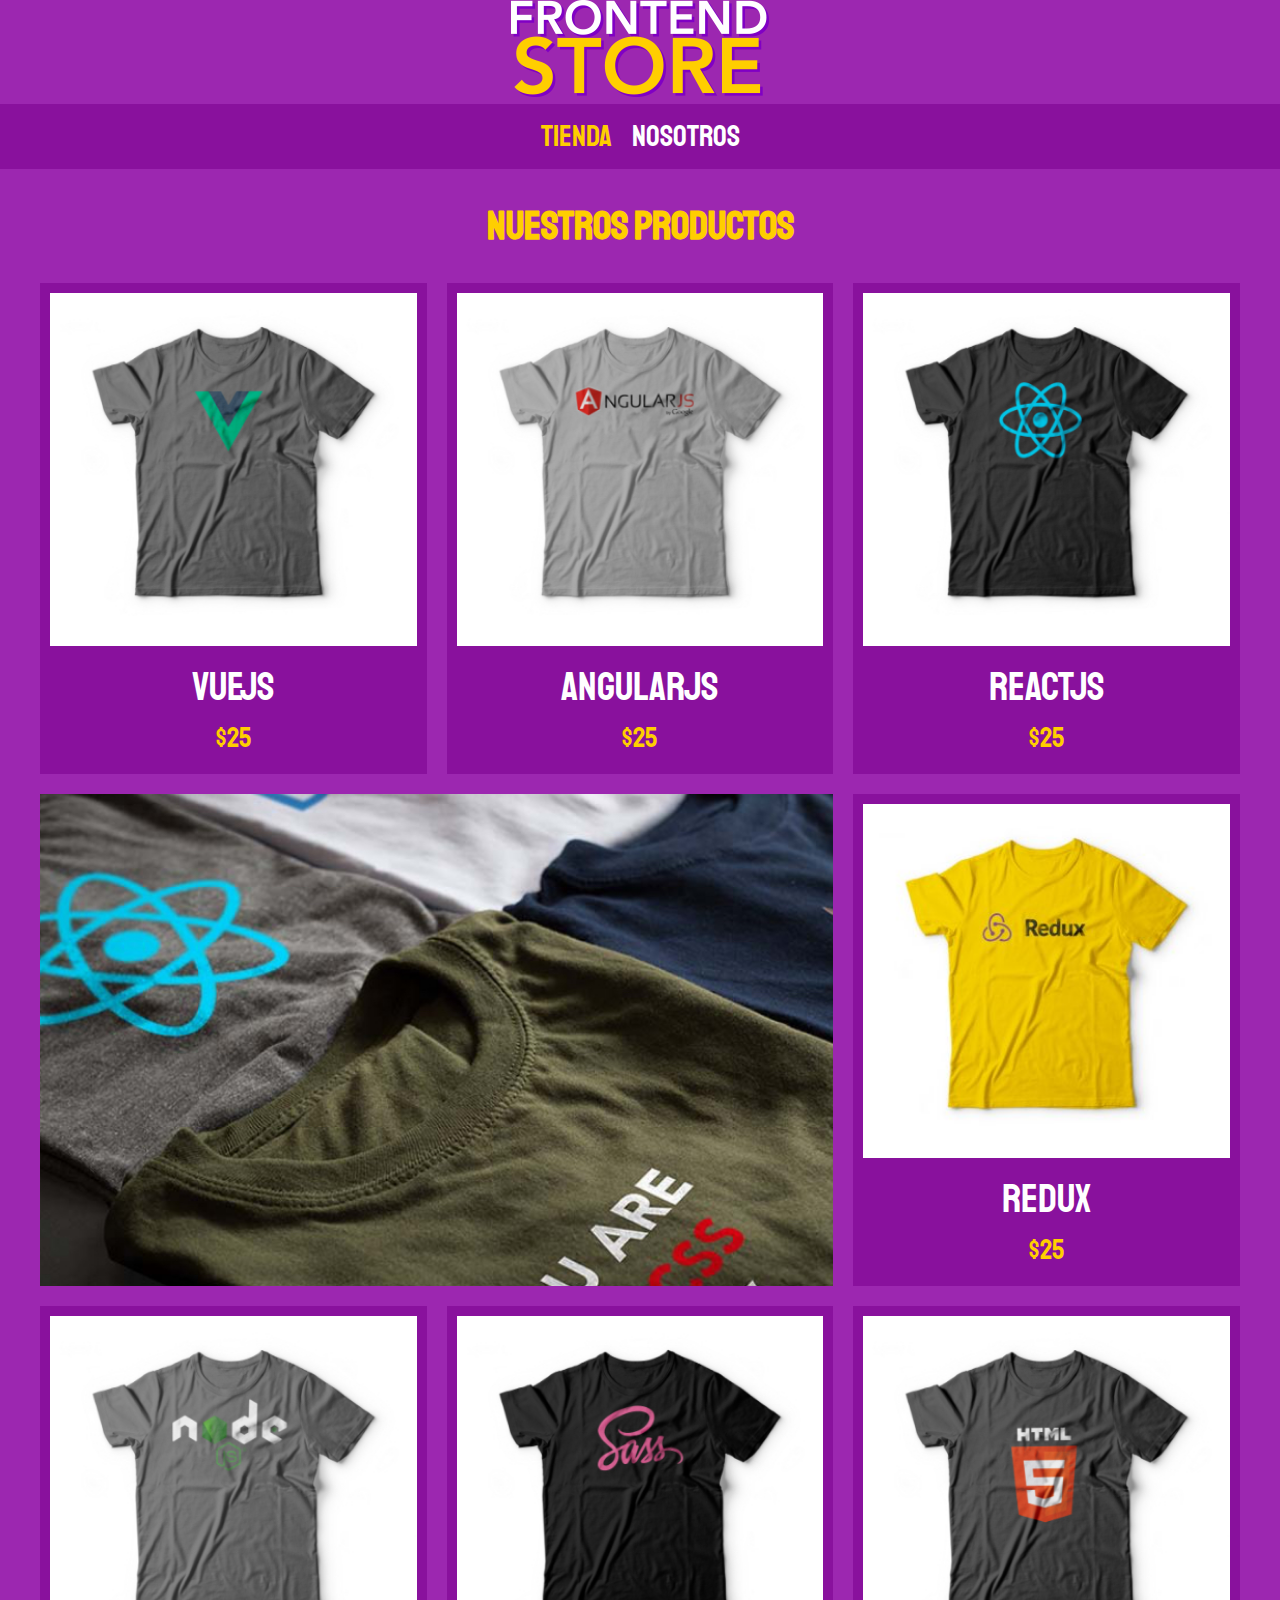
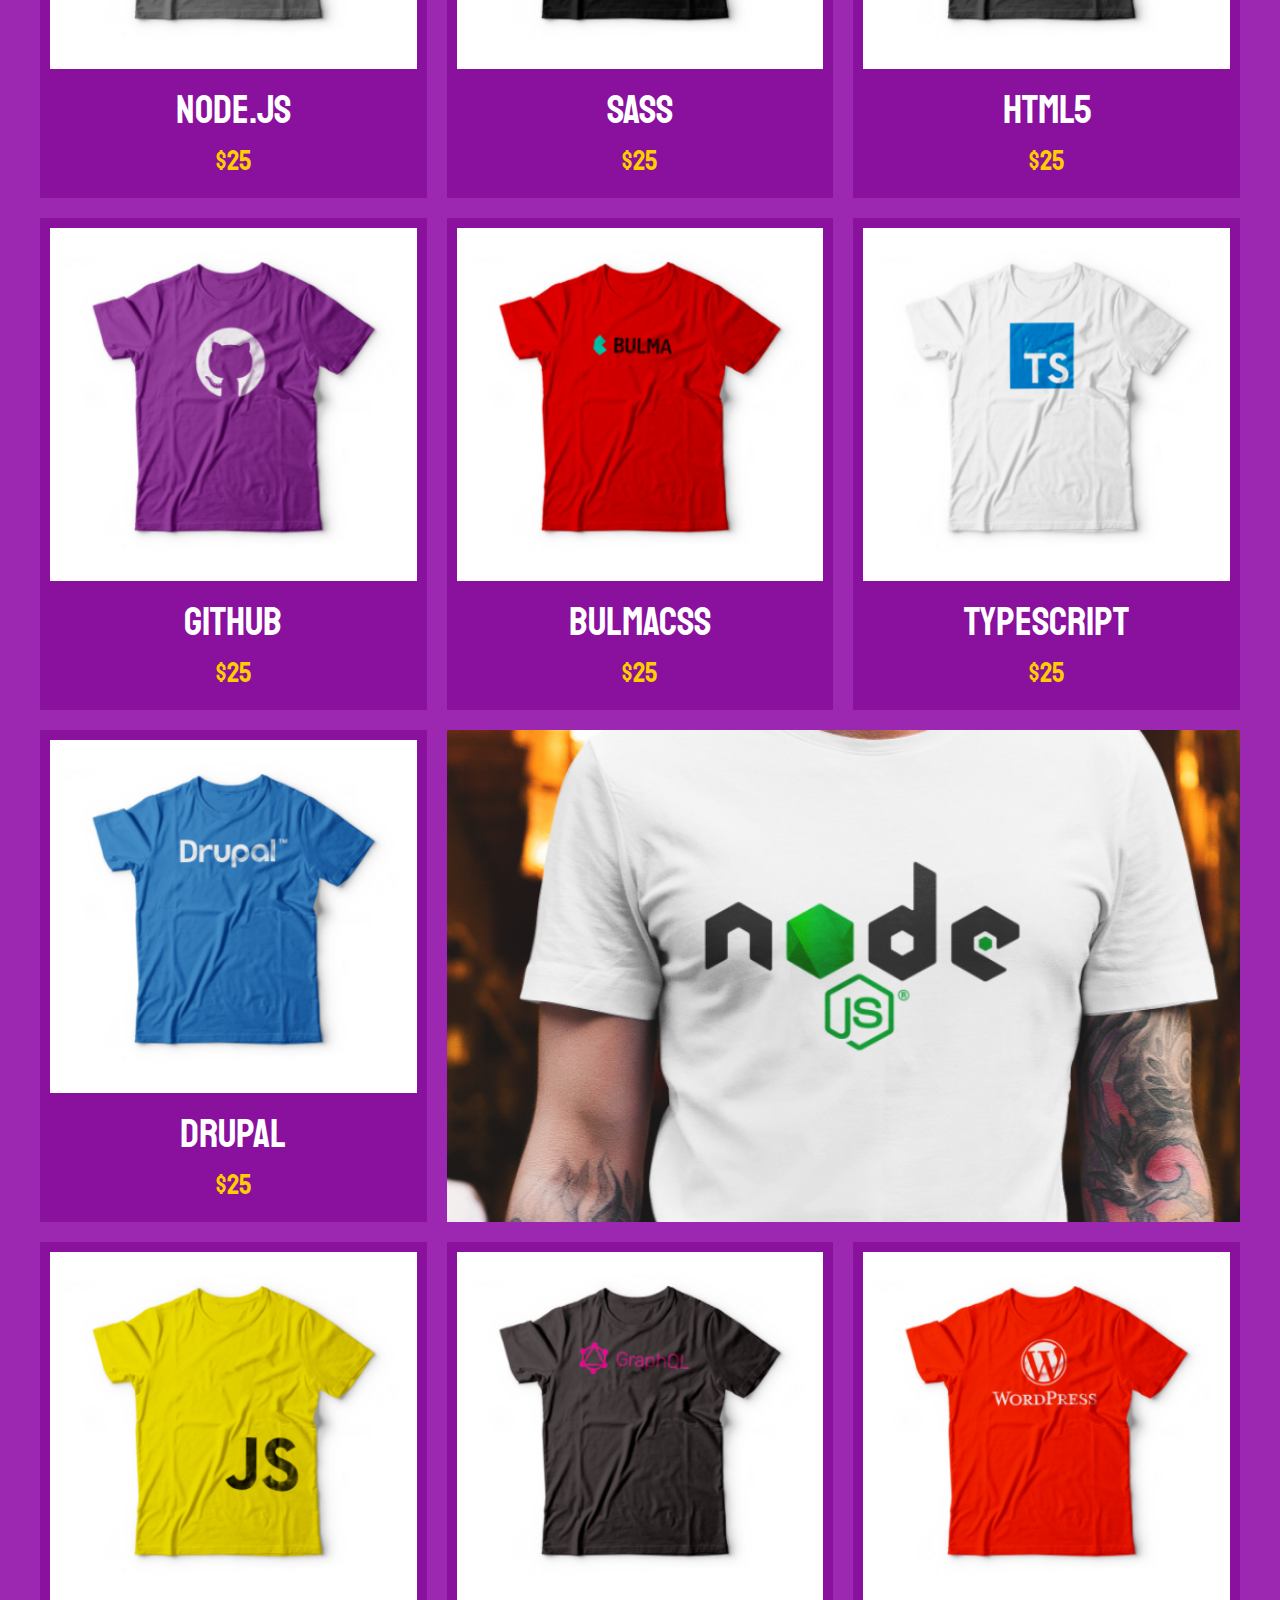
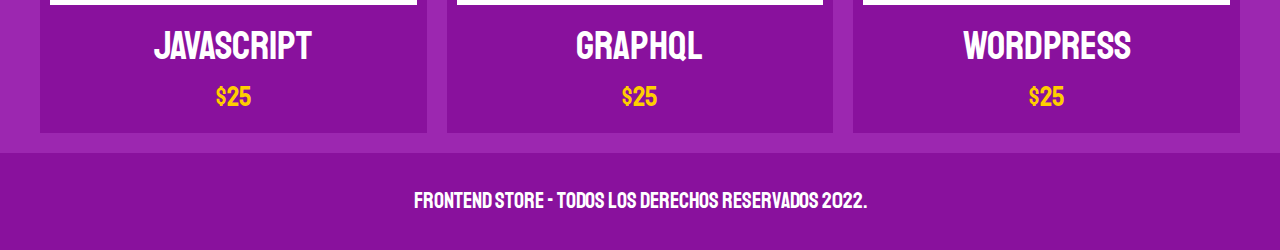
<file: index.html>
<!DOCTYPE html>
<html lang="en">
<head>
    <meta charset="UTF-8">
    <meta http-equiv="X-UA-Compatible" content="IE=edge">
    <meta name="viewport" content="width=device-width, initial-scale=1.0">
    <title>FrontEnd Store</title>
    <link rel="stylesheet" href="css/normalize.css">
    <link rel="preconnect" href="https://fonts.googleapis.com">
    <link rel="preconnect" href="https://fonts.gstatic.com" crossorigin>
    <link href="https://fonts.googleapis.com/css2?family=Staatliches&display=swap" rel="stylesheet">
    <link rel="stylesheet" href="css/style.css">
</head>
<body>
    <header class="header">
        <a href="index.html">
            <img class="hearder__logo" src="img/logo.png" alt="Logotipo">
        </a>
    </header>

    <nav class="navegacion">
        <a class="navegacion__enlace navegacion__enlace--activo" href="index.html">Tienda</a>
        <a class="navegacion__enlace" href="nosotros.html">Nosotros</a>
    </nav>

    <main class="contenedor">
        <h1>Nuestros Productos</h1>

        <div class="grid">
            <div class="producto">
                <a href="producto.html">
                    <img class="producto__imagen" src="img/1.jpg" alt="imagen camisa">
                    <div class="producto__informacion">
                        <p class="producto__nombre">VueJS</p>
                        <p class="producto__precio">$25</p>
                    </div>
                </a>
            </div> <!-- .producto -->

            <div class="producto">
                <a href="producto.html">
                    <img class="producto__imagen" src="img/2.jpg" alt="imagen camisa">
                    <div class="producto__informacion">
                        <p class="producto__nombre">AngularJS</p>
                        <p class="producto__precio">$25</p>
                    </div>
                </a>
            </div> <!-- .producto -->

            <div class="producto">
                <a href="producto.html">
                    <img class="producto__imagen" src="img/3.jpg" alt="imagen camisa">
                    <div class="producto__informacion">
                        <p class="producto__nombre">ReactJS</p>
                        <p class="producto__precio">$25</p>
                    </div>
                </a>
            </div> <!-- .producto -->

            <div class="producto">
                <a href="producto.html">
                    <img class="producto__imagen" src="img/4.jpg" alt="imagen camisa">
                    <div class="producto__informacion">
                        <p class="producto__nombre">Redux</p>
                        <p class="producto__precio">$25</p>
                    </div>
                </a>
            </div> <!-- .producto -->

            <div class="producto">
                <a href="producto.html">
                    <img class="producto__imagen" src="img/5.jpg" alt="imagen camisa">
                    <div class="producto__informacion">
                        <p class="producto__nombre">Node.js</p>
                        <p class="producto__precio">$25</p>
                    </div>
                </a>
            </div> <!-- .producto -->

            <div class="producto">
                <a href="producto.html">
                    <img class="producto__imagen" src="img/6.jpg" alt="imagen camisa">
                    <div class="producto__informacion">
                        <p class="producto__nombre">SASS</p>
                        <p class="producto__precio">$25</p>
                    </div>
                </a>
            </div> <!-- .producto -->

            <div class="producto">
                <a href="producto.html">
                    <img class="producto__imagen" src="img/7.jpg" alt="imagen camisa">
                    <div class="producto__informacion">
                        <p class="producto__nombre">HTML5</p>
                        <p class="producto__precio">$25</p>
                    </div>
                </a>
            </div> <!-- .producto -->

            <div class="producto">
                <a href="producto.html">
                    <img class="producto__imagen" src="img/8.jpg" alt="imagen camisa">
                    <div class="producto__informacion">
                        <p class="producto__nombre">Github</p>
                        <p class="producto__precio">$25</p>
                    </div>
                </a>
            </div> <!-- .producto -->

            <div class="producto">
                <a href="producto.html">
                    <img class="producto__imagen" src="img/9.jpg" alt="imagen camisa">
                    <div class="producto__informacion">
                        <p class="producto__nombre">BulmaCSS</p>
                        <p class="producto__precio">$25</p>
                    </div>
                </a>
            </div> <!-- .producto -->

            <div class="producto">
                <a href="producto.html">
                    <img class="producto__imagen" src="img/10.jpg" alt="imagen camisa">
                    <div class="producto__informacion">
                        <p class="producto__nombre">TypeScript</p>
                        <p class="producto__precio">$25</p>
                    </div>
                </a>
            </div> <!-- .producto -->

            <div class="producto">
                <a href="producto.html">
                    <img class="producto__imagen" src="img/11.jpg" alt="imagen camisa">
                    <div class="producto__informacion">
                        <p class="producto__nombre">Drupal</p>
                        <p class="producto__precio">$25</p>
                    </div>
                </a>
            </div> <!-- .producto -->

            <div class="producto">
                <a href="producto.html">
                    <img class="producto__imagen" src="img/12.jpg" alt="imagen camisa">
                    <div class="producto__informacion">
                        <p class="producto__nombre">JavaScript</p>
                        <p class="producto__precio">$25</p>
                    </div>
                </a>
            </div> <!-- .producto -->

            <div class="producto">
                <a href="producto.html">
                    <img class="producto__imagen" src="img/13.jpg" alt="imagen camisa">
                    <div class="producto__informacion">
                        <p class="producto__nombre">GraphQL</p>
                        <p class="producto__precio">$25</p>
                    </div>
                </a>
            </div> <!-- .producto -->

            <div class="producto">
                <a href="producto.html">
                    <img class="producto__imagen" src="img/14.jpg" alt="imagen camisa">
                    <div class="producto__informacion">
                        <p class="producto__nombre">WordPress</p>
                        <p class="producto__precio">$25</p>
                    </div>
                </a>
            </div> <!-- .producto -->

            <div class="grafico grafico--camisas">
            </div>

            <div class="grafico grafico--node">
            </div>



        </div>
    </main>

    <footer class="footer">
        <p class="footer__texto">FrontEnd Store - Todos los derechos reservados 2022.</p>
    </footer>
</body>
</html>
</file>
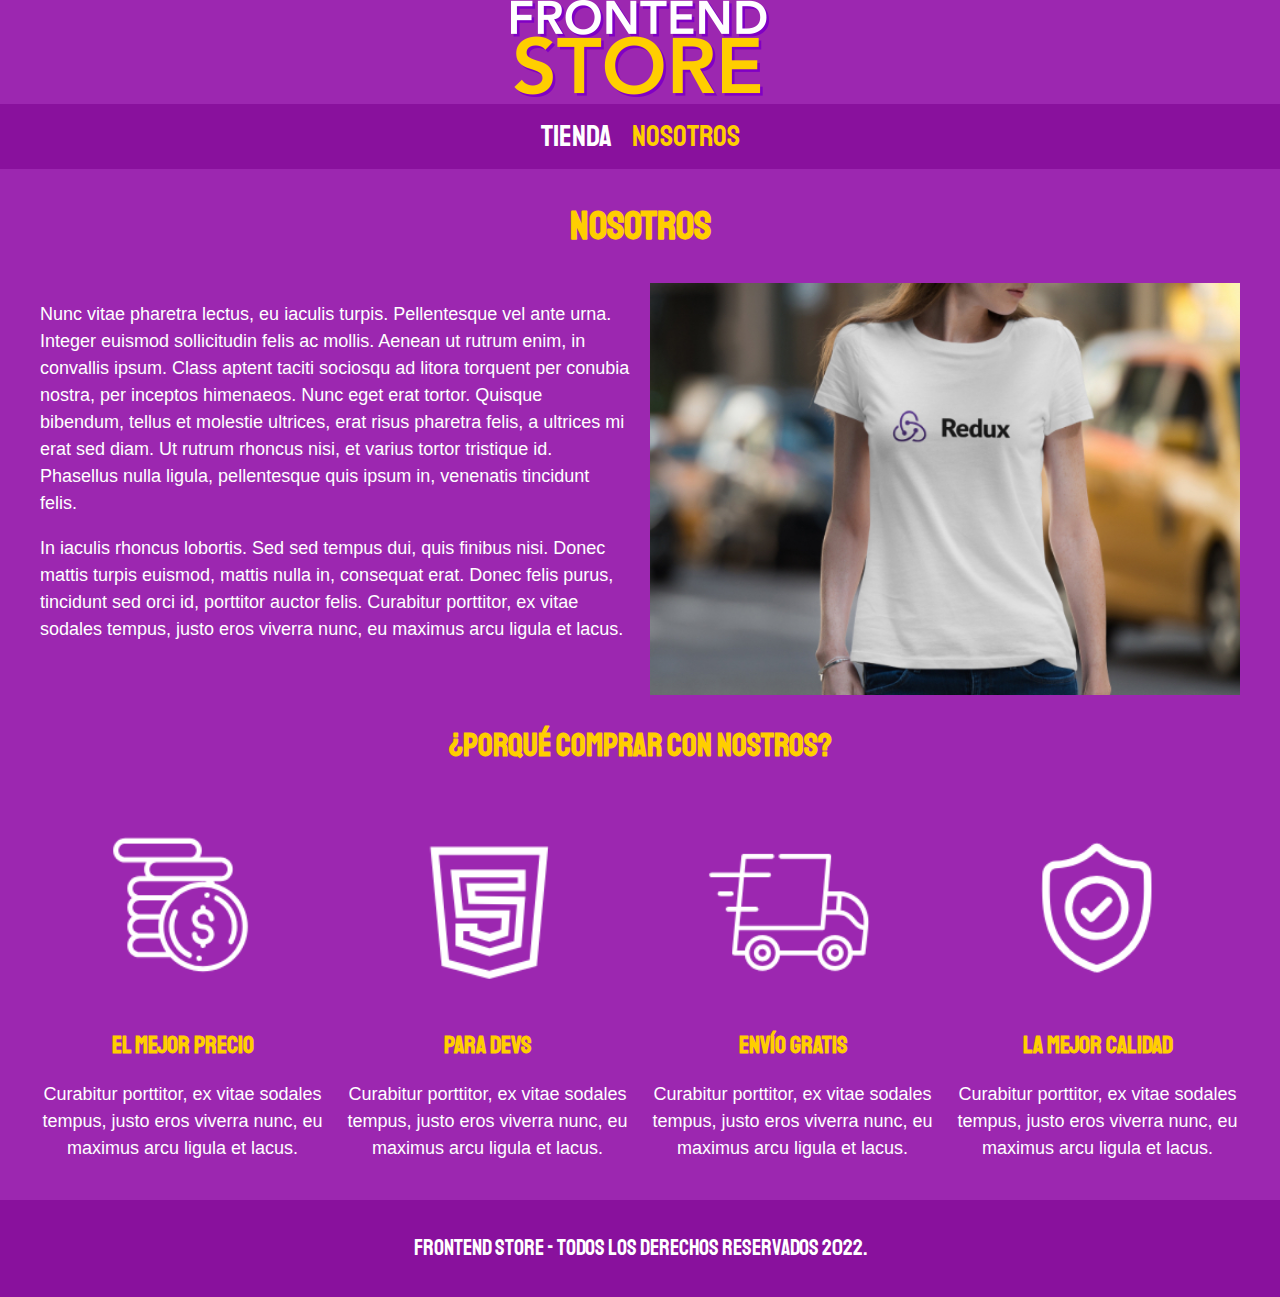
<file: nosotros.html>
<!DOCTYPE html>
<html lang="en">
<head>
    <meta charset="UTF-8">
    <meta http-equiv="X-UA-Compatible" content="IE=edge">
    <meta name="viewport" content="width=device-width, initial-scale=1.0">
    <title>FrontEnd Store</title>
    <link rel="stylesheet" href="css/normalize.css">
    <link rel="preconnect" href="https://fonts.googleapis.com">
    <link rel="preconnect" href="https://fonts.gstatic.com" crossorigin>
    <link href="https://fonts.googleapis.com/css2?family=Staatliches&display=swap" rel="stylesheet">
    <link rel="stylesheet" href="css/style.css">
</head>
<body>
    <header class="header">
        <a href="index.html">
            <img class="hearder__logo" src="img/logo.png" alt="Logotipo">
        </a>
    </header>

    <nav class="navegacion">
        <a class="navegacion__enlace" href="index.html">Tienda</a>
        <a class="navegacion__enlace navegacion__enlace--activo" href="nosotros.html">Nosotros</a>
    </nav>

    <main class="contenedor">
        <h1>Nosotros</h1>

        <div class="nosotros">
            <div class="nosotros__contenido">
                <p>Nunc vitae pharetra lectus, eu iaculis turpis. Pellentesque vel ante urna. Integer euismod sollicitudin felis ac mollis. 
                    Aenean ut rutrum enim, in convallis ipsum. Class aptent taciti sociosqu ad litora torquent per conubia nostra, per inceptos himenaeos. 
                    Nunc eget erat tortor. Quisque bibendum, tellus et molestie ultrices, erat risus pharetra felis, a ultrices mi erat sed diam. 
                    Ut rutrum rhoncus nisi, et varius tortor tristique id. Phasellus nulla ligula, pellentesque quis ipsum in, venenatis tincidunt felis.
                </p>
                <p>In iaculis rhoncus lobortis. Sed sed tempus dui, quis finibus nisi. Donec mattis turpis euismod, mattis nulla in, consequat erat. 
                    Donec felis purus, tincidunt sed orci id, porttitor auctor felis. Curabitur porttitor, ex vitae sodales tempus, justo eros viverra nunc, 
                    eu maximus arcu ligula et lacus. 
                </p>
            </div>
            <img class="nosotros__imagen" src="img/nosotros.jpg" alt=" imagen nostros">
        </div>
    </main>

    <section class="contenedor comprar">
        <h2 class="comprar__titulo">¿Porqué Comprar con nostros?</h2>

        <div class="bloques">
            <div class="bloque">
                <img class="bloque__imagen" src="img/icono_1.png" alt="porque comprar">
                <h3 class="bloque__titulo">El Mejor Precio</h3>
                <p>
                    Curabitur porttitor, ex vitae sodales tempus, justo eros viverra nunc, eu maximus arcu ligula et lacus.
                </p>
            </div><!--.bloque-->

            <div class="bloque">
                <img class="bloque__imagen" src="img/icono_2.png" alt="porque comprar">
                <h3 class="bloque__titulo">Para Devs</h3>
                <p>
                    Curabitur porttitor, ex vitae sodales tempus, justo eros viverra nunc, eu maximus arcu ligula et lacus.
                </p>
            </div><!--.bloque-->

            <div class="bloque">
                <img class="bloque__imagen" src="img/icono_3.png" alt="porque comprar">
                <h3 class="bloque__titulo">Envío Gratis</h3>
                <p>
                    Curabitur porttitor, ex vitae sodales tempus, justo eros viverra nunc, eu maximus arcu ligula et lacus.
                </p>
            </div><!--.bloque-->

            <div class="bloque">
                <img class="bloque__imagen" src="img/icono_4.png" alt="porque comprar">
                <h3 class="bloque__titulo">La Mejor Calidad</h3>
                <p>
                    Curabitur porttitor, ex vitae sodales tempus, justo eros viverra nunc, eu maximus arcu ligula et lacus.
                </p>
            </div><!--.bloque-->

        </div><!--bloques-->
    </section>

    <footer class="footer">
        <p class="footer__texto">FrontEnd Store - Todos los derechos reservados 2022.</p>
    </footer>
</body>
</html>
</file>
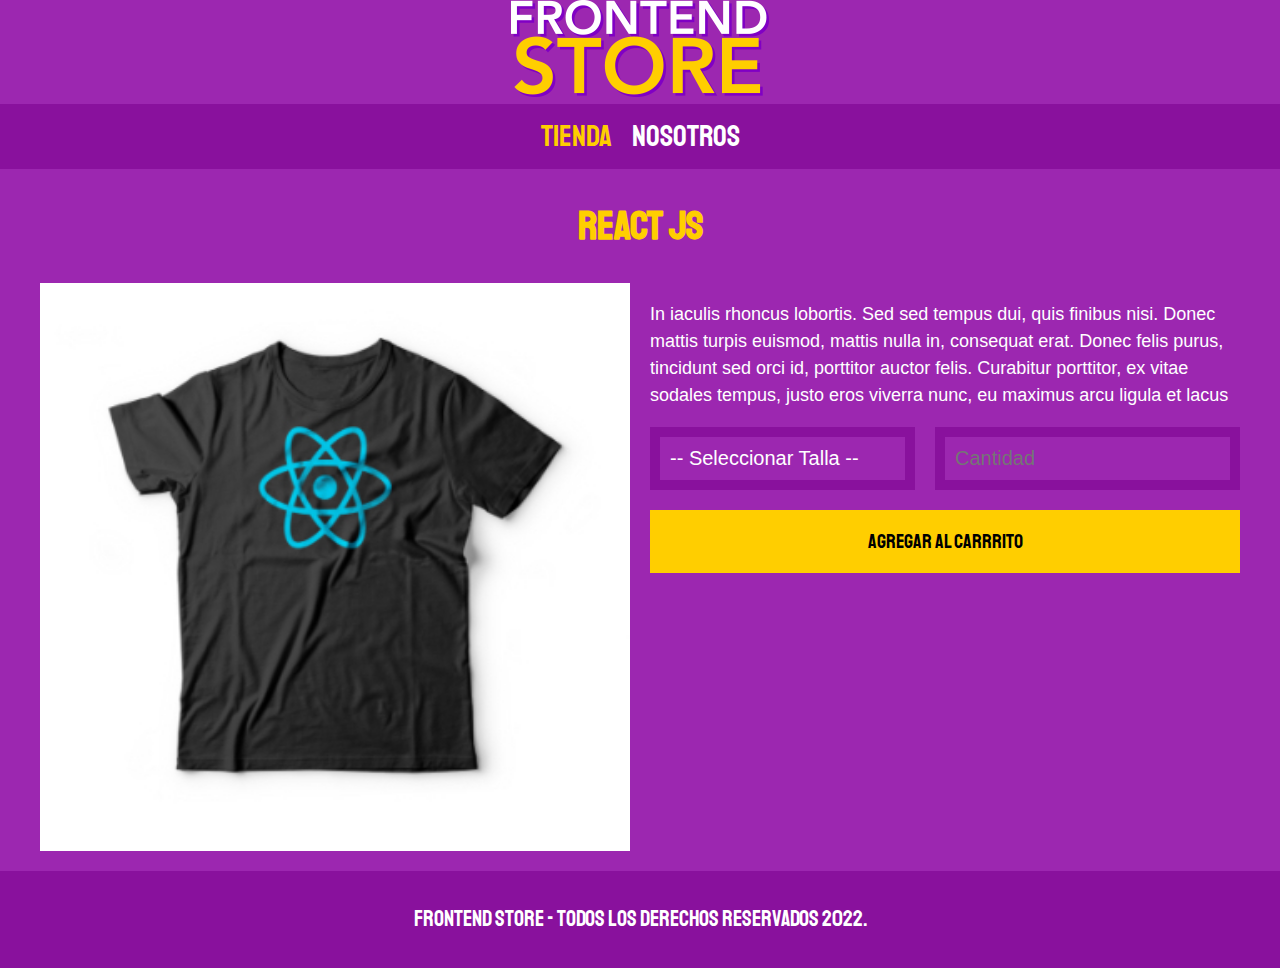
<file: producto.html>
<!DOCTYPE html>
<html lang="en">
<head>
    <meta charset="UTF-8">
    <meta http-equiv="X-UA-Compatible" content="IE=edge">
    <meta name="viewport" content="width=device-width, initial-scale=1.0">
    <title>FrontEnd Store</title>
    <link rel="stylesheet" href="css/normalize.css">
    <link rel="preconnect" href="https://fonts.googleapis.com">
    <link rel="preconnect" href="https://fonts.gstatic.com" crossorigin>
    <link href="https://fonts.googleapis.com/css2?family=Staatliches&display=swap" rel="stylesheet">
    <link rel="stylesheet" href="css/style.css">
</head>
<body>
    <header class="header">
        <a href="index.html">
            <img class="hearder__logo" src="img/logo.png" alt="Logotipo">
        </a>
    </header>

    <nav class="navegacion">
        <a class="navegacion__enlace navegacion__enlace--activo" href="index.html">Tienda</a>
        <a class="navegacion__enlace" href="nosotros.html">Nosotros</a>
    </nav>

    <main class="contenedor">
        <h1>React JS</h1>

        <div class="camisa">
            <img class="camisa__imagen" src="img/3.jpg" alt="Imagen del Producto">
            <div class="camisa__contenido">
                <p>
                    In iaculis rhoncus lobortis. Sed sed tempus dui, quis finibus nisi. Donec mattis turpis euismod, mattis nulla in, consequat erat. 
                    Donec felis purus, tincidunt sed orci id, porttitor auctor felis. Curabitur porttitor, ex vitae sodales tempus, justo eros viverra nunc, 
                    eu maximus arcu ligula et lacus
                </p>
                <form class="formulario">
                    <select class="formulario__campo">
                        <option disabled selected>-- Seleccionar Talla --</option>
                        <option>Chica</option>
                        <option>Mediana</option>
                        <option>Grande</option>
                    </select>
                    <input class="formulario__campo" type="number" placeholder="Cantidad" min="1">
                    <input class="formulario__submit" type="submit" value="Agregar al Carrrito">
                </form>
            </div>
        </div>
    </main>

    <footer class="footer">
        <p class="footer__texto">FrontEnd Store - Todos los derechos reservados 2022.</p>
    </footer>
</body>
</html>
</file>
<file: css/style.css>
:root {
    --primario: #9C27B0;
    --primarioOscuro: #89119D;
    --secundario: #FFCE00;
    --secundarioOscuro: rgb(233, 287, 2);
    --blanco: #FFF;
    --negro: #000;

    --fuentePrincipal: 'Staatliches', cursive;
}

html {
    box-sizing: border-box;
    font-size: 62.5%;
}

*, *:before, *:after {
    box-sizing: inherit;
}

/* Globales */

body {
    background-color: var(--primario);
    font-size: 1.6rem;
    line-height: 1.5;
}

p {
    font-size: 1.8rem;
    font-family: Arial, Helvetica, sans-serif;
    color: var(--blanco);
}

a {
    text-decoration: none;
}

img {
    width: 100%;
}

.contenedor {
    max-width: 120rem;
    margin: 0 auto;
}

h1, h2, h3 {
    text-align: center;
    color: var(--secundario);
    font-family: var(--fuentePrincipal);
}

h1 {
    font-size: 4rem;
}

h2 {
    font-size: 3.2rem;
}

h3 {
    font-size: 2.4rem;
}

/* Header */
.header {
    display: flex;
    justify-content: center;
}

.header__logo {
    margin: 3rem 0;
}

/*Footer*/
.footer {
    background-color: var(--primarioOscuro);
    padding: 1rem 0;
    margin-top: 2rem;
}

.footer__texto{
    font-family: var(--fuentePrincipal);
    text-align: center;
    font-size: 2.2rem;
}


/* Navegacion */
.navegacion {
    background-color: var(--primarioOscuro);
    padding: 1rem 0;
    display: flex;
    justify-content: center;
    gap: 2rem;
}

.navegacion__enlace {
    font-family: var(--fuentePrincipal);
    color: var(--blanco);
    font-size: 3rem;
}

.navegacion__enlace--activo,
.navegacion__enlace:hover {
    color: var(--secundario);
}

/* Grid */
.grid {
    display: grid;
    grid-template-columns: repeat(2, 1fr);
    gap: 2rem;
}

@media (min-width: 768px) {
    .grid {
        grid-template-columns: repeat(3, 1fr);
    }
}

/* Productos */
.producto {
    background-color: var(--primarioOscuro);
    padding: 1rem;
}

.producto__nombre {
    font-size: 4rem;
}

.producto__precio {
    font-size: 2.8rem;
    color: var(--secundario);
}

.producto__nombre,
.producto__precio {
    font-family: var(--fuentePrincipal);
    margin: 1rem 0;
    text-align: center;
    line-height: 1.2;
}

/* Graficos */
.grafico {
    min-height: 30rem;
    background-repeat: no-repeat;
    background-size: cover;
    grid-column: 1 / 3;
}

.grafico--camisas {
    grid-row: 2 / 3;
    background-image: url(../img/grafico1.jpg);
}

.grafico--node{
    background-image: url(../img/grafico2.jpg);
    grid-row: 8 / 9;
}

@media (min-width: 768px) {
    .grafico--node {
        grid-row: 5 / 6;
        grid-column: 2 / 4;
    }
}

/* Nosotros */
.nosotros {
    display: grid;
    grid-template-rows: repeat(2, auto);
}

@media (min-width:768px) {
    .nosotros {
        grid-template-columns: repeat(2, 1fr);
        column-gap: 2rem;
    }
}

.nosotros__imagen {
    grid-row: 1 / 2;
}

@media (min-width: 768px) {
    .nosotros__imagen {
        grid-column: 2 / 3;
    }
}

/* Bloques */
.bloques {
    display: grid;
    grid-template-columns: repeat(2, 1fr);
    gap: 2rem;
}

@media (min-width:768px) {
    .bloques{
        grid-template-columns: repeat(4, 1fr);
    }
}

.bloque {
    text-align: center;
}

.bloque__titulo {
    margin: 0;
}

/* Pagina del Producto */
@media (min-width:768px) {
    .camisa {
        display: grid;
        grid-template-columns: repeat(2, 1fr);
        column-gap: 2rem;
    }
}

.formulario {
    display: grid;
    grid-template-columns: repeat(2, 1fr);
    gap: 2rem;
}

.formulario__campo {
    /* 
    border-color: var(--primarioOscuro);
    border-width: 1rem;
    border-style: solid;
    */
    border: 1rem solid var(--primarioOscuro);
    background-color: transparent;
    color: var(--blanco);
    font-size: 2rem;
    font-family: Arial, Helvetica, sans-serif;
    padding: 1rem;
    appearance: none;
}

.formulario__submit {
    background-color: var(--secundario);
    border: none;
    font-size: 2rem;
    font-family: var(--fuentePrincipal);
    padding: 2rem;
    transition: background-color .3s ease;
    grid-column: 1 / 3;
}

.formulario__submit:hover {
    cursor: pointer;
    background-color: var(--secundarioOscuro);
}
</file>
